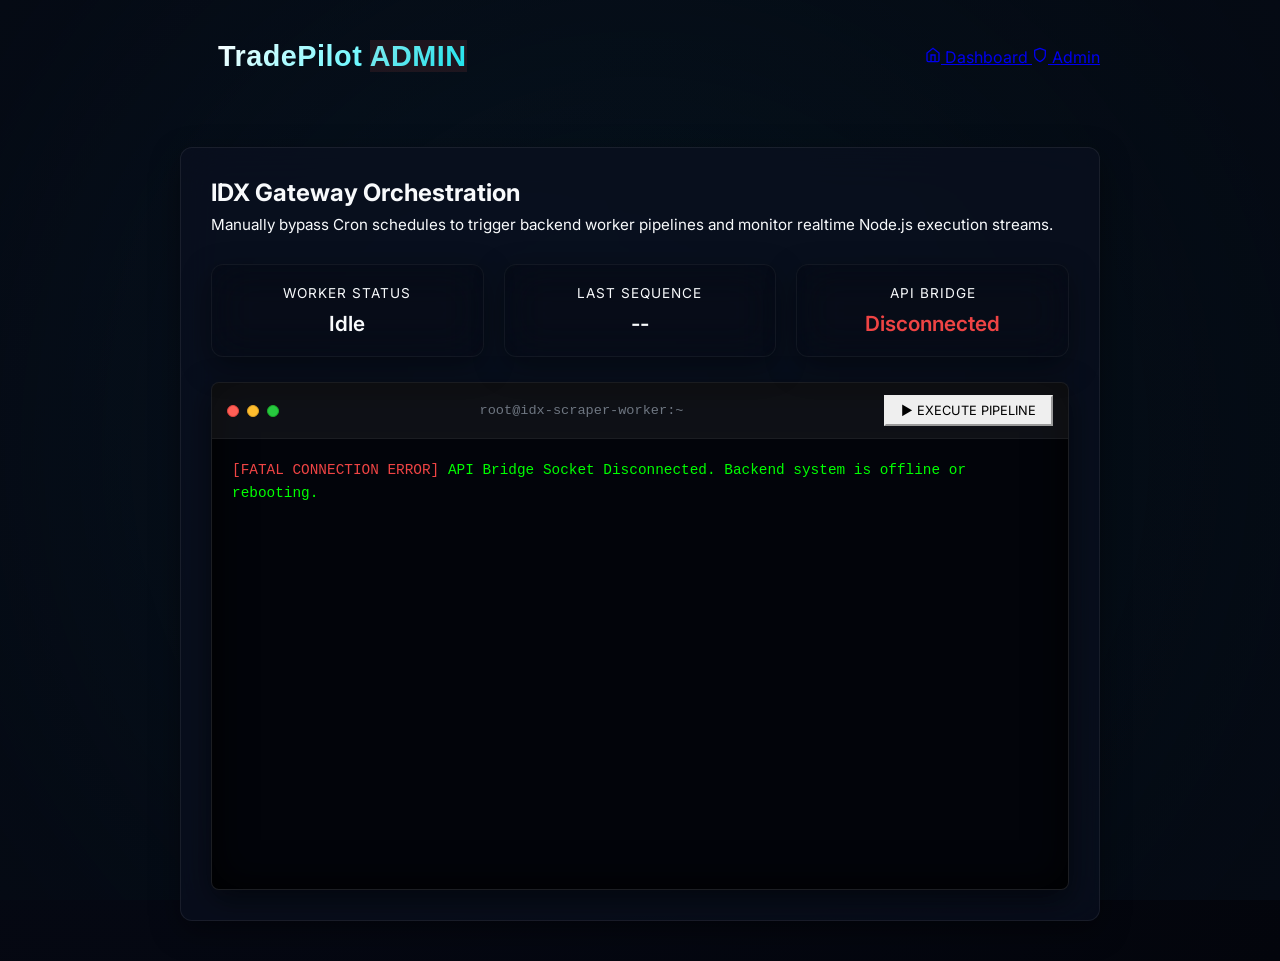
<file: admin.html>
<!DOCTYPE html>
<html lang="en">
<head>
    <meta charset="UTF-8">
    <meta name="viewport" content="width=device-width, initial-scale=1.0">
    <title>TradePilot PRO - Scraper Admin</title>
    <!-- Use the existing dashboard stylesheet -->
    <link rel="stylesheet" href="style.css">
    <!-- Google Fonts -->
    <link href="https://fonts.googleapis.com/css2?family=Inter:wght@400;500;600;700&display=swap" rel="stylesheet">
</head>
<body>
    <!-- Background overlay for standalone admin feel -->
    <div style="position: fixed; top: 0; left: 0; right: 0; bottom: 0; background: radial-gradient(circle at center, rgba(14, 219, 212, 0.05) 0%, #050a14 100%); z-index: -1;"></div>

    <div class="dashboard-container" style="display: flex; justify-content: center; min-height: 100vh;">
        <!-- Standalone Centered Content -->
        <main class="main-content" style="padding: 40px; width: 100%; max-width: 1000px; margin: 0 auto;">
            <header class="header" style="margin-bottom: 30px; border-bottom: 1px solid var(--border-glow); padding-bottom: 20px; display: flex; justify-content: space-between; align-items: center;">
                <div class="brand" style="display: flex; align-items: center; gap: 10px;">
                    <svg width="28" height="28" viewBox="0 0 24 24" fill="none" stroke="var(--blue)" stroke-width="2" stroke-linecap="round" stroke-linejoin="round">
                        <polyline points="22 12 18 12 15 21 9 3 6 12 2 12"></polyline>
                    </svg>
                    <h1 style="font-size: 1.8rem; margin: 0;">TradePilot <span class="badge" style="background: rgba(255, 95, 86, 0.1); color: #ff5f56; border-color: rgba(255, 95, 86, 0.3);">ADMIN</span></h1>
                </div>
                <div class="controls">
                    <nav class="nav-group">
                        <a href="index.html" class="nav-link">
                            <svg width="16" height="16" viewBox="0 0 24 24" fill="none" stroke="currentColor" stroke-width="2"><path d="M3 9l9-7 9 7v11a2 2 0 0 1-2 2H5a2 2 0 0 1-2-2z"/><polyline points="9 22 9 12 15 12 15 22"/></svg>
                            Dashboard
                        </a>
                        <a href="admin.html" class="nav-link active">
                            <svg width="16" height="16" viewBox="0 0 24 24" fill="none" stroke="currentColor" stroke-width="2" stroke-linecap="round" stroke-linejoin="round"><path d="M12 22s8-4 8-10V5l-8-3-8 3v7c0 6 8 10 8 10z"></path></svg>
                            Admin
                        </a>
                    </nav>
                </div>
            </header>

            <section class="admin-section glass-card" style="padding: 30px; background: rgba(11, 17, 32, 0.7);">
                <div class="admin-header" style="display: flex; justify-content: space-between; align-items: center; margin-bottom: 30px;">
                    <div>
                        <h2 style="font-size: 1.5rem; margin-bottom: 8px;">IDX Gateway Orchestration</h2>
                        <p class="txt-muted" style="margin:0; font-size: 0.95rem;">Manually bypass Cron schedules to trigger backend worker pipelines and monitor realtime Node.js execution streams.</p>
                    </div>
                </div>
                
                <div class="status-cards" style="display: grid; grid-template-columns: repeat(3, 1fr); gap: 20px; margin-bottom: 25px;">
                    <div class="stat glass-card" style="padding: 20px; text-align: center; border: 1px solid rgba(255,255,255,0.05); background: rgba(0,0,0,0.2);">
                        <span class="label" style="display: block; margin-bottom: 10px; font-size: 0.85rem; text-transform: uppercase; letter-spacing: 1px;">Worker Status</span>
                        <span class="value" id="admin-status" style="font-size: 1.3rem; font-weight: 600;">Idle</span>
                    </div>
                    <div class="stat glass-card" style="padding: 20px; text-align: center; border: 1px solid rgba(255,255,255,0.05); background: rgba(0,0,0,0.2);">
                        <span class="label" style="display: block; margin-bottom: 10px; font-size: 0.85rem; text-transform: uppercase; letter-spacing: 1px;">Last Sequence</span>
                        <span class="value" id="admin-last-run" style="font-size: 1.3rem; font-weight: 600;">--</span>
                    </div>
                    <div class="stat glass-card" style="padding: 20px; text-align: center; border: 1px solid rgba(255,255,255,0.05); background: rgba(0,0,0,0.2);">
                        <span class="label" style="display: block; margin-bottom: 10px; font-size: 0.85rem; text-transform: uppercase; letter-spacing: 1px;">API Bridge</span>
                        <span class="value txt-green" id="admin-health" style="font-size: 1.3rem; font-weight: 600; display: flex; align-items: center; justify-content: center; gap: 8px;">
                            <span style="display: inline-block; width: 8px; height: 8px; border-radius: 50%; background: var(--green); box-shadow: 0 0 10px var(--green);"></span>
                            Online
                        </span>
                    </div>
                </div>

                <div class="terminal-container" style="background: #02040a; border: 1px solid rgba(255,255,255,0.1); border-radius: 8px; overflow: hidden; box-shadow: inset 0 0 40px rgba(0,0,0,1), 0 10px 30px rgba(0,0,0,0.5);">
                    <div class="terminal-header" style="background: rgba(255, 255, 255, 0.05); padding: 12px 15px; border-bottom: 1px solid rgba(255,255,255,0.05); display: flex; justify-content: space-between; align-items: center;">
                        <div style="display: flex; gap: 8px;">
                            <div style="width: 12px; height: 12px; border-radius: 50%; background: #ff5f56; border: 1px solid #e0443e;"></div>
                            <div style="width: 12px; height: 12px; border-radius: 50%; background: #ffbd2e; border: 1px solid #dea123;"></div>
                            <div style="width: 12px; height: 12px; border-radius: 50%; background: #27c93f; border: 1px solid #1aab29;"></div>
                        </div>
                        <span style="font-family: 'Courier New', monospace; font-size: 0.85rem; color: #6e7681;">root@idx-scraper-worker:~</span>
                        <button id="trigger-scrape-btn" class="glow-btn" style="padding: 6px 15px; font-size: 0.8rem; border-color: var(--green); font-family: 'Inter', sans-serif;">▶ EXECUTE PIPELINE</button>
                    </div>
                    <div class="terminal-window" style="padding: 20px; height: 450px; overflow-y: auto; font-family: 'SFMono-Regular', Consolas, 'Liberation Mono', Menlo, Courier, monospace; font-size: 0.9rem; color: #00ff00; scroll-behavior: smooth; line-height: 1.6;">
                        <div id="terminal-logs">Initializing SECURE socket connection to backend zero-downtime scraper service...</div>
                    </div>
                </div>
            </section>
        </main>
    </div>

    <!-- Admin Logic -->
    <script src="admin.js"></script>
</body>
</html>
</file>
<file: style.css>
/* ==========================================================================
   TradePilot Custom Institutional CSS Design System
   ========================================================================== */

:root {
    --bg-dark: #040711;
    --bg-card: rgba(11, 17, 33, 0.65);
    --bg-hover: rgba(30, 41, 59, 0.8);
    --text-main: #f8fafc;
    --text-muted: #94a3b8;
    --neon-blue: #00f2fe;
    --neon-blue-glow: rgba(0, 242, 254, 0.15);
    --neon-green: #10b981;
    --neon-green-glow: rgba(16, 185, 129, 0.2);
    --neon-red: #ef4444;
    --neon-red-glow: rgba(239, 68, 68, 0.2);
    --neon-orange: #f59e0b;
    --neon-orange-glow: rgba(245, 158, 11, 0.2);
    --border-light: rgba(255, 255, 255, 0.07);
    --border-active: rgba(0, 242, 254, 0.3);
    
    --font-headings: 'Outfit', -apple-system, BlinkMacSystemFont, sans-serif;
    --font-body: 'Inter', -apple-system, BlinkMacSystemFont, sans-serif;
    --font-mono: 'JetBrains Mono', monospace;
}

/* Resets */
* {
    margin: 0;
    padding: 0;
    box-sizing: border-box;
}

body {
    background: radial-gradient(circle at 10% 20%, #070b19 0%, #03050c 100%);
    color: var(--text-main);
    font-family: var(--font-body);
    min-height: 100vh;
    overflow-x: hidden;
}

/* Layout Wrapper */
.dashboard-wrapper {
    display: grid;
    grid-template-columns: 340px 1fr;
    min-height: 100vh;
}

/* ==========================================================================
   Sidebar (Left Column)
   ========================================================================== */
.sidebar {
    background: rgba(8, 12, 24, 0.9);
    border-right: 1px solid var(--border-light);
    padding: 1.75rem;
    display: flex;
    flex-direction: column;
    gap: 1.5rem;
    height: 100vh;
    position: sticky;
    top: 0;
    overflow-y: auto;
}

.brand {
    display: flex;
    align-items: center;
    gap: 12px;
}

.brand h1 {
    font-family: var(--font-headings);
    font-size: 1.6rem;
    font-weight: 700;
    background: linear-gradient(135deg, #ffffff 0%, var(--neon-blue) 100%);
    -webkit-background-clip: text;
    -webkit-text-fill-color: transparent;
    letter-spacing: 0.5px;
}

.brand .glow-icon {
    color: var(--neon-blue);
    filter: drop-shadow(0 0 8px var(--neon-blue));
}

.sync-badge {
    background: rgba(255, 255, 255, 0.03);
    border: 1px solid var(--border-light);
    border-radius: 8px;
    padding: 10px 14px;
    font-size: 0.78rem;
    display: flex;
    flex-direction: column;
    gap: 6px;
    color: var(--text-muted);
}

.sync-row {
    display: flex;
    align-items: center;
    justify-content: space-between;
}

.sync-btn {
    background: linear-gradient(135deg, rgba(0, 242, 254, 0.1) 0%, rgba(0, 242, 254, 0.2) 100%);
    border: 1px solid var(--neon-blue);
    color: var(--text-main);
    padding: 4px 10px;
    border-radius: 4px;
    cursor: pointer;
    font-weight: 600;
    transition: all 0.2s ease;
}

.sync-btn:hover {
    box-shadow: 0 0 10px var(--neon-blue-glow);
    background: var(--neon-blue);
    color: #000;
}

/* Leaderboard */
.sidebar-section {
    display: flex;
    flex-direction: column;
    gap: 0.75rem;
    flex-grow: 1;
    min-height: 0; /* Important for flex child scroll */
}

.section-header {
    display: flex;
    align-items: center;
    justify-content: space-between;
}

.section-header h2 {
    font-family: var(--font-headings);
    font-size: 0.95rem;
    text-transform: uppercase;
    letter-spacing: 1px;
    color: var(--text-muted);
}

.sidebar-list {
    display: flex;
    flex-direction: column;
    gap: 0.6rem;
    overflow-y: auto;
    padding-right: 4px;
}

/* Movers (Gainers & Losers Accordion) */
.movers-accordion {
    display: flex;
    flex-direction: column;
    border: 1px solid var(--border-light);
    border-radius: 8px;
    overflow: hidden;
}

.accordion-tab {
    background: rgba(255,255,255,0.01);
    border-bottom: 1px solid var(--border-light);
}

.accordion-tab:last-child {
    border-bottom: none;
}

.accordion-header {
    width: 100%;
    padding: 12px 16px;
    background: none;
    border: none;
    color: var(--text-main);
    text-align: left;
    font-weight: 600;
    font-size: 0.85rem;
    cursor: pointer;
    display: flex;
    align-items: center;
    justify-content: space-between;
    transition: background 0.2s;
}

.accordion-header:hover {
    background: rgba(255,255,255,0.03);
}

.accordion-content {
    max-height: 0;
    overflow: hidden;
    transition: max-height 0.3s cubic-bezier(0, 1, 0, 1);
    background: rgba(0,0,0,0.15);
}

.accordion-content.open {
    max-height: 250px;
    overflow-y: auto;
    padding: 10px 16px;
}

/* Mover Item inside lists */
.mover-item {
    background: rgba(255, 255, 255, 0.02);
    border: 1px solid var(--border-light);
    padding: 10px 12px;
    border-radius: 6px;
    display: flex;
    justify-content: space-between;
    align-items: center;
    transition: all 0.2s ease;
}

.mover-item:hover {
    border-color: rgba(255, 255, 255, 0.15);
    background: rgba(255, 255, 255, 0.04);
}

.m-code {
    font-family: var(--font-mono);
    font-weight: 700;
    font-size: 0.95rem;
    letter-spacing: 0.5px;
}

.m-price {
    font-size: 0.72rem;
    color: var(--text-muted);
}

.m-change {
    font-size: 0.85rem;
    font-weight: 600;
}

.m-change.positive { color: var(--neon-green); }
.m-change.negative { color: var(--neon-red); }

/* Settings Cog */
.settings-cog {
    background: none;
    border: none;
    color: var(--text-muted);
    font-size: 1.3rem;
    cursor: pointer;
    transition: all 0.2s ease;
}

.settings-cog:hover {
    color: var(--neon-blue) !important;
    transform: rotate(45deg);
}

/* ==========================================================================
   Main Work Area (Right Column)
   ========================================================================== */
.main-content {
    padding: 1.5rem 1.5rem;
    display: flex;
    flex-direction: column;
    gap: 1.5rem;
    max-width: 1600px;
    margin: 0 auto;
    width: 100%;
    min-width: 0;
}

/* Search and Filters */
.toolbar-section {
    display: flex;
    justify-content: space-between;
    align-items: center;
    gap: 1.5rem;
}

.search-box {
    position: relative;
    flex-grow: 1;
    max-width: 480px;
}

.search-input {
    width: 100%;
    background: rgba(15, 23, 42, 0.6);
    border: 1px solid var(--border-light);
    color: var(--text-main);
    padding: 10px 16px;
    border-radius: 8px;
    font-size: 0.9rem;
    transition: all 0.2s ease;
    font-family: var(--font-body);
}

.search-input:focus {
    outline: none;
    border-color: var(--neon-blue);
    box-shadow: 0 0 10px var(--neon-blue-glow);
}

/* Dropdown Filters */
.filter-dropdown {
    background: rgba(15, 23, 42, 0.6);
    border: 1px solid var(--border-light);
    color: var(--text-main);
    padding: 10px 16px;
    border-radius: 8px;
    font-size: 0.9rem;
    cursor: pointer;
    transition: all 0.2s ease;
}

.filter-dropdown:focus {
    outline: none;
    border-color: var(--neon-blue);
}

/* Tabs & Glass Card */
.glass-card {
    background: var(--bg-card);
    border: 1px solid var(--border-light);
    backdrop-filter: blur(20px);
    -webkit-backdrop-filter: blur(20px);
    border-radius: 12px;
    box-shadow: 0 10px 30px rgba(0, 0, 0, 0.4);
}

.tabs-nav {
    display: flex;
    background: rgba(0, 0, 0, 0.2);
    border-bottom: 1px solid var(--border-light);
    padding: 0 1rem;
}

.tab-btn {
    background: none;
    border: none;
    color: var(--text-muted);
    font-family: var(--font-headings);
    font-size: 0.95rem;
    font-weight: 600;
    padding: 1rem 1.5rem;
    cursor: pointer;
    position: relative;
    transition: all 0.2s ease;
}

.tab-btn:hover {
    color: var(--text-main);
}

.tab-btn.active {
    color: var(--neon-blue);
}

.tab-btn.active::after {
    content: '';
    position: absolute;
    bottom: -1px;
    left: 0;
    right: 0;
    height: 2px;
    background: var(--neon-blue);
    box-shadow: 0 0 8px var(--neon-blue);
}

/* Tab Contents */
.tab-pane {
    display: none;
    padding: 1rem 0.5rem;
    min-width: 0;
    overflow: hidden;
}

.tab-pane.active {
    display: block;
}

/* High Density Table styling */
.table-container {
    overflow-x: auto;
    overflow-y: auto;
    max-height: 640px;
    min-width: 0;
}

table {
    width: 100%;
    border-collapse: collapse;
    font-size: 0.78rem;
    text-align: left;
}

th {
    background: rgba(15, 23, 42, 0.85);
    color: var(--text-muted);
    font-family: var(--font-headings);
    font-weight: 600;
    text-transform: uppercase;
    font-size: 0.68rem;
    letter-spacing: 0.3px;
    padding: 8px 5px;
    border-bottom: 1px solid var(--border-light);
    position: sticky;
    top: 0;
    z-index: 10;
    cursor: pointer;
    user-select: none;
    white-space: nowrap;
}

th:hover {
    color: var(--text-main);
}

th.sort-asc::after {
    content: ' ▲';
    font-size: 0.6rem;
    color: var(--neon-blue);
}

th.sort-desc::after {
    content: ' ▼';
    font-size: 0.6rem;
    color: var(--neon-blue);
}

td {
    padding: 6px 5px;
    border-bottom: 1px solid var(--border-light);
    transition: background 0.15s ease;
    white-space: nowrap;
    font-size: 0.78rem;
}

tr.clickable-row {
    cursor: pointer;
}

tr.clickable-row:hover td {
    background: var(--bg-hover);
}

tr.selected-row td {
    background: rgba(0, 242, 254, 0.08) !important;
    border-bottom-color: rgba(0, 242, 254, 0.3);
}

/* Alignment utilities */
.right { text-align: right; }
.center { text-align: center; }

/* Font styles inside tables */
.t-code {
    font-family: var(--font-mono);
    font-weight: 700;
    color: var(--neon-blue);
}

.t-num {
    font-family: var(--font-mono);
}

/* Glowing Badges & Tags */
.badge-grade {
    display: inline-block;
    font-weight: 800;
    font-family: var(--font-headings);
    font-size: 0.82rem;
    padding: 3px 8px;
    border-radius: 4px;
    line-height: 1;
    text-align: center;
}

.badge-grade.grade-a {
    background: rgba(16, 185, 129, 0.12);
    color: var(--neon-green);
    border: 1px solid var(--neon-green);
    box-shadow: 0 0 8px var(--neon-green-glow);
}

.badge-grade.grade-b {
    background: rgba(16, 185, 129, 0.06);
    color: #34d399;
    border: 1px solid rgba(52, 211, 153, 0.5);
}

.badge-grade.grade-c {
    background: rgba(245, 158, 11, 0.12);
    color: var(--neon-orange);
    border: 1px solid var(--neon-orange);
    box-shadow: 0 0 8px var(--neon-orange-glow);
}

.badge-grade.grade-d {
    background: rgba(245, 158, 11, 0.06);
    color: #fbbf24;
    border: 1px solid rgba(251, 191, 36, 0.5);
}

.badge-grade.grade-f {
    background: rgba(239, 68, 68, 0.12);
    color: var(--neon-red);
    border: 1px solid var(--neon-red);
    box-shadow: 0 0 8px var(--neon-red-glow);
}

/* ==========================================================================
   Slide-out Side Drawer (Stock Detail)
   ========================================================================== */
#stock-detail-panel {
    position: fixed;
    top: 0;
    right: 0;
    bottom: 0;
    width: 850px;
    max-width: 95vw;
    z-index: 10000;
    background: rgba(9, 14, 27, 0.98);
    backdrop-filter: blur(30px);
    -webkit-backdrop-filter: blur(30px);
    border-left: 1px solid var(--border-light);
    box-shadow: -20px 0 50px rgba(0, 0, 0, 0.7);
    transform: translateX(100%);
    transition: transform 0.3s cubic-bezier(0.16, 1, 0.3, 1);
    margin-top: 0 !important;
    border-radius: 0 !important;
    overflow-y: auto;
    padding: 0;
}

#stock-detail-panel.open {
    transform: translateX(0);
}

.drawer-header {
    position: sticky;
    top: 0;
    z-index: 100;
    background: rgba(9, 14, 27, 0.98);
    backdrop-filter: blur(30px);
    -webkit-backdrop-filter: blur(30px);
    padding: 1.75rem 2.25rem 1.25rem 2.25rem;
    margin: 0;
    border-bottom: 1px solid var(--border-light);
    box-shadow: 0 8px 25px rgba(0, 0, 0, 0.5);
    display: flex;
    justify-content: space-between;
    align-items: flex-start;
}

.drawer-body {
    padding: 1.5rem 2.25rem 2.25rem 2.25rem;
}

.detail-tab-btn {
    background: rgba(255,255,255,0.03);
    border: 1px solid var(--border-light);
    color: var(--text-muted);
    font-family: var(--font-headings);
    font-size: 0.85rem;
    font-weight: 500;
    padding: 8px 14px;
    border-radius: 6px;
    cursor: pointer;
    transition: all 0.2s ease;
}

.detail-tab-btn:hover {
    color: var(--text-main);
    border-color: rgba(255,255,255,0.15);
}

.detail-tab-btn.active {
    background: linear-gradient(135deg, rgba(0, 242, 254, 0.15) 0%, rgba(0, 242, 254, 0.05) 100%);
    color: var(--neon-blue);
    border-color: var(--neon-blue);
    box-shadow: 0 0 10px var(--neon-blue-glow);
}

.detail-tab-pane {
    display: none;
}

.detail-tab-pane.active {
    display: block;
}

/* 5-Day Trend Analyzer Card style */
.trend-analyzer-card {
    background: linear-gradient(135deg, rgba(15, 23, 42, 0.6) 0%, rgba(30, 41, 59, 0.3) 100%);
    border: 1px solid var(--border-light);
    border-radius: 8px;
    padding: 16px 20px;
    margin-bottom: 1.5rem;
    display: flex;
    flex-direction: column;
    gap: 8px;
}

.trend-badge {
    display: inline-flex;
    align-items: center;
    gap: 6px;
    font-weight: 700;
    font-family: var(--font-headings);
    font-size: 0.85rem;
    padding: 4px 10px;
    border-radius: 6px;
    width: fit-content;
}

.trend-badge.bullish {
    background: rgba(16, 185, 129, 0.1);
    color: var(--neon-green);
    border: 1px solid var(--neon-green);
}

.trend-badge.bearish {
    background: rgba(239, 68, 68, 0.1);
    color: var(--neon-red);
    border: 1px solid var(--neon-red);
}

.trend-badge.neutral {
    background: rgba(245, 158, 11, 0.1);
    color: var(--neon-orange);
    border: 1px solid var(--neon-orange);
}

/* Scrollbars */
::-webkit-scrollbar {
    width: 6px;
    height: 6px;
}

::-webkit-scrollbar-track {
    background: transparent;
}

::-webkit-scrollbar-thumb {
    background: rgba(255, 255, 255, 0.12);
    border-radius: 10px;
}

::-webkit-scrollbar-thumb:hover {
    background: var(--neon-blue);
}

/* Loaders */
.loader {
    width: 40px;
    height: 40px;
    border: 3px solid rgba(255, 255, 255, 0.05);
    border-top: 3px solid var(--neon-blue);
    border-radius: 50%;
    animation: spin 1s linear infinite;
    margin: 20px auto;
}

.loader.inline {
    width: 24px;
    height: 24px;
    border-width: 2px;
    margin: 0 auto;
}

@keyframes spin {
    0% { transform: rotate(0deg); }
    100% { transform: rotate(360deg); }
}

/* Color utilities */
.txt-green { color: var(--neon-green) !important; }
.txt-red { color: var(--neon-red) !important; }

/* Watchlist Zone Elements */
.star-btn {
    background: none;
    border: none;
    cursor: pointer;
    font-size: 1.1rem;
    color: var(--text-muted);
    transition: all 0.2s ease;
    padding: 2px 6px;
    border-radius: 4px;
}

.star-btn:hover {
    color: #ffd700;
    transform: scale(1.2);
}

.star-btn.active {
    color: #ffd700;
    text-shadow: 0 0 8px rgba(255, 215, 0, 0.6);
}

.btn-remove-watchlist {
    background: rgba(255, 95, 86, 0.1);
    border: 1px solid rgba(255, 95, 86, 0.25);
    color: #ff5f56;
    padding: 4px 8px;
    border-radius: 6px;
    font-size: 0.78rem;
    font-weight: 600;
    cursor: pointer;
    transition: all 0.2s ease;
}

.btn-remove-watchlist:hover {
    background: rgba(255, 95, 86, 0.25);
    border-color: #ff5f56;
    transform: translateY(-1px);
}

.btn-watch-toggle.watched {
    background: rgba(255, 215, 0, 0.15) !important;
    border-color: rgba(255, 215, 0, 0.4) !important;
    color: #ffd700 !important;
    box-shadow: 0 0 10px rgba(255, 215, 0, 0.2);
}
.txt-blue { color: var(--neon-blue) !important; }
.txt-orange { color: var(--neon-orange) !important; }
</file>
